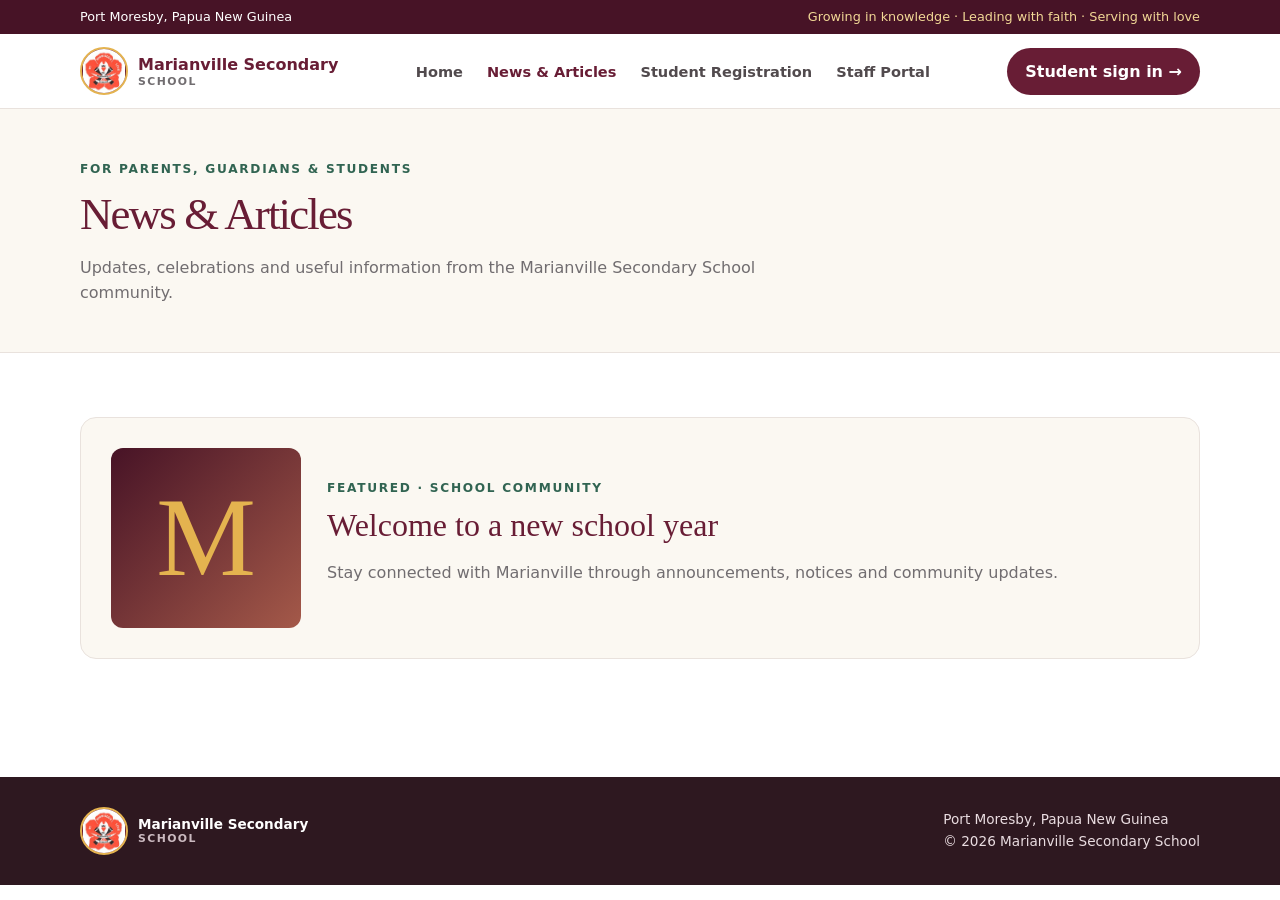
<file: news.html>
<!DOCTYPE html>
<html lang="en-PG">
<head>
  <meta charset="utf-8">
  <meta name="viewport" content="width=device-width,initial-scale=1">
  <title>News & Notices | Marianville Secondary School</title>
  <meta name="description" content="Read school news, notices and community updates from Marianville Secondary School in Port Moresby, Papua New Guinea.">
  <meta name="robots" content="index, follow, max-image-preview:large, max-snippet:-1">
  <meta name="theme-color" content="#681d35">
  <link rel="canonical" href="https://registration.marianvilless.world/news.html">
  <meta property="og:type" content="website">
  <meta property="og:locale" content="en_PG">
  <meta property="og:site_name" content="Marianville Secondary School">
  <meta property="og:title" content="News & Notices | Marianville Secondary School">
  <meta property="og:description" content="School news and notices for the Marianville Secondary School community.">
  <meta property="og:url" content="https://registration.marianvilless.world/news.html">
  <meta property="og:image" content="https://registration.marianvilless.world/Logo.png">
  <meta name="twitter:card" content="summary">
  <meta name="twitter:title" content="News & Notices | Marianville Secondary School">
  <meta name="twitter:description" content="Announcements, updates and community news from Marianville Secondary School.">
  <meta name="twitter:image" content="https://registration.marianvilless.world/Logo.png">
  <link rel="stylesheet" href="styles.css">
  <link rel="stylesheet" href="news-page.css">
  <script type="application/ld+json">
  {
    "@context": "https://schema.org",
    "@type": "CollectionPage",
    "name": "News & Articles",
    "description": "News, notices and community updates from Marianville Secondary School.",
    "url": "https://registration.marianvilless.world/news.html",
    "isPartOf": {
      "@type": "WebSite",
      "name": "Marianville Secondary School",
      "url": "https://registration.marianvilless.world/"
    }
  }
  </script>
</head>
<body>
  <div class="topline"><div class="wrap">Port Moresby, Papua New Guinea <span>Growing in knowledge · Leading with faith · Serving with love</span></div></div>
  <header><nav class="wrap nav" aria-label="Main navigation"><a href="index.html" class="brand" aria-label="Marianville Secondary School home"><img class="crest" src="Logo.png" alt="Marianville Secondary School logo" style="object-fit:contain;width:48px;height:48px"><span>Marianville Secondary<small>School</small></span></a><button class="menu" id="menuToggle" aria-label="Toggle navigation">☰</button><div class="links" id="links"><a href="index.html">Home</a><a class="selected" href="news.html">News &amp; Articles</a><a href="index.html#registration">Student Registration</a><a href="index.html#admin">Staff Portal</a></div><a class="button primary desktop" href="index.html#registration">Student sign in →</a></nav></header>
  <main>
    <section class="page-title"><div class="wrap"><span class="eyebrow dark">For parents, guardians & students</span><h1>News & Articles</h1><p>Updates, celebrations and useful information from the Marianville Secondary School community.</p></div></section>
    <section class="section wrap"><div class="news-feature"><div class="feature-mark">M</div><div><span class="eyebrow dark">Featured · School community</span><h2>Welcome to a new school year</h2><p>Stay connected with Marianville through announcements, notices and community updates.</p></div></div></section>
  </main>
  <footer><div class="wrap footer"><a class="brand" href="index.html"><img class="crest" src="Logo.png" alt="Marianville Secondary School logo" style="object-fit:contain;width:48px;height:48px"><span>Marianville Secondary<small>School</small></span></a><div>Port Moresby, Papua New Guinea<br>© <span id="year"></span> Marianville Secondary School</div></div></footer>
  <script>document.getElementById('year').textContent=new Date().getFullYear();document.getElementById('menuToggle').addEventListener('click',()=>document.getElementById('links').classList.toggle('open'));</script>
</body>
</html>
</file>
<file: styles.css>
:root{--wine:#681d35;--dark:#471326;--gold:#e4b34f;--cream:#fbf8f2;--ink:#25232a;--muted:#716d70;--line:#e9e2dd;--green:#316452}*{box-sizing:border-box}body{margin:0;color:var(--ink);font:16px/1.6 system-ui,-apple-system,"Segoe UI",sans-serif}a{color:inherit;text-decoration:none}.wrap{width:min(1120px,calc(100% - 36px));margin:auto}.topline{background:var(--dark);color:white;padding:7px 0;font-size:.8rem}.topline .wrap{display:flex;justify-content:space-between;gap:12px}.topline span{color:#f2d896}header{position:sticky;top:0;z-index:5;background:#ffffffed;backdrop-filter:blur(12px);border-bottom:1px solid var(--line)}.nav{height:74px;display:flex;align-items:center;justify-content:space-between;gap:20px}.brand{display:flex;align-items:center;gap:10px;color:var(--wine);font-weight:750;line-height:1.2}.brand small{display:block;color:var(--muted);font-size:.68rem;letter-spacing:.13em;text-transform:uppercase}.crest{height:44px;width:44px;border-radius:50%;display:grid;place-items:center;background:var(--wine);color:var(--gold);border:2px solid var(--gold);font:800 1.2rem Georgia}.links{display:flex;align-items:center;gap:24px}.links a{font-size:.91rem;font-weight:650;color:#514a4d}.links a:hover,.links .selected{color:var(--wine)}.menu{display:none;border:0;background:none;color:var(--wine);font-size:1.5rem}.button{display:inline-flex;align-items:center;justify-content:center;border:0;border-radius:999px;padding:11px 18px;font-weight:750;cursor:pointer}.primary{background:var(--wine);color:white}.primary:hover{background:var(--dark)}.light{background:#fff;color:var(--wine)}.ghost{color:#fff;border:1px solid #ffffff85;background:transparent}.outline{color:var(--wine);background:#fff;border:1px solid #d8c4ca}.small{padding:7px 12px;font-size:.82rem}.hero{background:linear-gradient(120deg,#451326f5,#681d35e7 60%,#681d35cc);color:#fff}.hero-inner{min-height:510px;display:grid;grid-template-columns:1.15fr .85fr;align-items:center;gap:45px;padding:65px 0}.eyebrow{display:inline-block;color:var(--gold);letter-spacing:.14em;text-transform:uppercase;font-size:.76rem;font-weight:800}.eyebrow.dark{color:var(--green)}h1,h2,h3{font-family:Georgia,serif}h1{font-size:clamp(2.7rem,5vw,4.7rem);font-weight:500;line-height:1.06;letter-spacing:-.04em;margin:15px 0}.hero h1 em{color:#f0cc79}.hero p{color:#f5e9ec;max-width:560px}.actions{display:flex;flex-wrap:wrap;gap:12px;margin-top:24px}.hero-card{justify-self:end;width:min(100%,360px);padding:26px;border:1px solid #ffffff50;border-radius:18px;background:#ffffff12}.monogram{font:4.5rem/.95 Georgia;color:var(--gold)}.hero-card h2{font-size:1.4rem}.hero-card p{font-size:.92rem}.hero-card b{font-size:.7rem;letter-spacing:.12em;color:#f4d98f}.page{display:none}.page.active{display:block}.section{padding:64px 0}.section h2,.page-title h1{color:var(--wine);font-size:clamp(2rem,4vw,2.8rem);font-weight:500;margin:8px 0 25px}.three{display:grid;grid-template-columns:repeat(3,1fr);gap:18px;margin:22px 0}.card,.news-card,.panel{background:#fff;border:1px solid var(--line);border-radius:15px;padding:22px}.card b{color:var(--wine)}.card p,.news-card p,.page-title p{color:var(--muted);margin-bottom:0}.tint{background:var(--cream)}.news-card{padding:0;overflow:hidden}.news-art{height:105px;background:linear-gradient(135deg,#732b46,#ba8a4c);display:grid;place-items:center;color:#fff;font:2.5rem Georgia}.news-card:nth-child(2) .news-art{background:linear-gradient(135deg,#375b4b,#92a889)}.news-card:nth-child(3) .news-art{background:linear-gradient(135deg,#344f73,#9db4bf)}.news-card>div:last-child{padding:18px}.news-card small{color:var(--green);font-weight:800;text-transform:uppercase;letter-spacing:.06em}.news-card h3{color:var(--wine);margin:7px 0}.callout{background:var(--wine);color:#fff;border-radius:16px;padding:34px;display:flex;justify-content:space-between;align-items:center;gap:20px}.callout h2{color:white;margin:0 0 5px}.callout p{margin:0;color:#eedee3}.page-title{background:var(--cream);padding:46px 0;border-bottom:1px solid var(--line)}.page-title h1{margin:10px 0}.page-title p{max-width:680px}.narrow{max-width:500px;margin:0 auto;padding:28px;box-shadow:0 18px 50px #30152112}.panel h2{font-size:2rem;color:var(--wine);margin:0 0 5px}.panel>p{color:var(--muted)}form label:not(.check){display:flex;flex-direction:column;gap:6px;margin:14px 0;font-size:.9rem;font-weight:700}input,select,textarea{width:100%;border:1px solid #dcd4d1;border-radius:8px;padding:11px;background:white;color:var(--ink);font:inherit}input:focus,select:focus,textarea:focus{outline:2px solid #681d3525;border-color:var(--wine)}textarea{min-height:84px;resize:vertical}.hint,small{color:var(--muted);font-size:.8rem}.error{color:#9e2f39;font-size:.88rem;min-height:1em}.success{color:#285d3c;margin:12px 0}.hidden{display:none!important}.row{display:flex;justify-content:space-between;align-items:center;gap:16px;margin-bottom:18px}.row h2{margin:5px 0;color:var(--wine)}.notice{margin:16px 0;padding:13px;border:1px solid #f1dfb8;border-radius:9px;background:#fff8e9;color:#6b5425;font-size:.88rem}fieldset{border:1px solid var(--line);border-radius:13px;margin:18px 0;padding:18px}legend{padding:0 8px;color:var(--wine);font:1.25rem Georgia}.form-grid{display:grid;grid-template-columns:repeat(2,minmax(0,1fr));gap:0 16px}.field{margin:9px 0}.field label{display:block;margin-bottom:5px;font-weight:700;font-size:.87rem}.field small{display:block}.wide{grid-column:1/-1}.check{display:flex;align-items:flex-start;gap:8px;padding:6px 0;font-size:.88rem}.check input{width:auto;margin-top:5px;accent-color:var(--wine)}.table-wrap{overflow:auto;border:1px solid var(--line);border-radius:10px;margin:20px 0}table{width:100%;border-collapse:collapse;min-width:650px}th,td{text-align:left;padding:12px;border-bottom:1px solid var(--line);font-size:.86rem}th{background:#faf7f5;color:#675b5e;text-transform:uppercase;font-size:.73rem;letter-spacing:.05em}.detail{margin-top:20px}.detail h3{color:var(--wine)}.detail-grid{display:grid;grid-template-columns:repeat(3,1fr);gap:10px}.detail-grid>div{background:#faf8f6;padding:10px;border-radius:8px;overflow-wrap:anywhere}.detail-grid small,.detail-grid b{display:block}.detail-grid b{font-size:.88rem}footer{background:#2e1820;color:#eadde1;padding:30px 0}.footer{display:flex;justify-content:space-between;align-items:center;gap:20px;font-size:.85rem}.footer .brand{color:#fff}.footer .brand small{color:#cbbac0}.toast{position:fixed;right:18px;bottom:18px;background:#244f3e;color:white;padding:12px 17px;border-radius:9px;opacity:0;pointer-events:none;transition:.2s}.toast.show{opacity:1}@media(max-width:800px){.links{display:none;position:absolute;top:74px;left:0;right:0;background:#fff;padding:18px;box-shadow:0 12px 25px #0001;flex-direction:column;align-items:flex-start}.links.open{display:flex}.menu{display:block}.desktop{display:none}.hero-inner{grid-template-columns:1fr;padding:52px 0}.hero-card{justify-self:start}.three{grid-template-columns:1fr 1fr}.detail-grid{grid-template-columns:1fr 1fr}}@media(max-width:560px){.topline .wrap{font-size:.7rem}.topline span{display:none}.nav{height:66px}.links{top:66px}.three,.form-grid,.detail-grid{grid-template-columns:1fr}.wide{grid-column:auto}.callout,.footer{align-items:flex-start;flex-direction:column}.section{padding:48px 0}.narrow{padding:20px}.page-title h1{font-size:2.35rem}}
</file>
<file: news-page.css>
/* Standalone news & articles page */
.news-feature{display:grid;grid-template-columns:190px 1fr;gap:26px;align-items:center;padding:30px;background:var(--cream);border:1px solid var(--line);border-radius:16px;margin-bottom:54px}.feature-mark{min-height:180px;border-radius:12px;background:linear-gradient(135deg,#471326,#a45949);display:grid;place-items:center;color:var(--gold);font:7rem Georgia,serif}.news-feature h2{color:var(--wine);font:2rem Georgia,serif;margin:8px 0}.news-feature p{color:var(--muted);max-width:760px}.news-feature small,.article-card small{color:var(--muted);font-size:.8rem}.news-heading{display:flex;justify-content:space-between;align-items:end;gap:25px;margin-bottom:20px}.news-heading h2{color:var(--wine);font:2.2rem Georgia,serif;margin:7px 0}.news-heading p{color:var(--muted);max-width:370px;font-size:.9rem}.article-list{display:grid;gap:16px}.article-card{display:grid;grid-template-columns:110px 1fr;gap:22px;border:1px solid var(--line);border-radius:14px;padding:22px;background:#fff}.article-date{height:94px;border-radius:10px;background:#f7edf0;color:var(--wine);display:flex;flex-direction:column;justify-content:center;align-items:center}.article-date b{font:2rem Georgia,serif}.article-date span{font-size:.62rem;font-weight:800;letter-spacing:.1em}.article-date.green{background:#edf4ef;color:var(--green)}.article-date.blue{background:#eef2f6;color:#344f73}.article-tag{color:var(--green);font-size:.72rem;font-weight:800;text-transform:uppercase;letter-spacing:.08em}.article-card h3{font:1.35rem Georgia,serif;color:var(--wine);margin:5px 0}.article-card p{color:var(--muted);margin:5px 0 10px}.news-page-link{color:var(--wine);font-weight:750}@media(max-width:600px){.news-feature{grid-template-columns:1fr;padding:18px}.feature-mark{min-height:120px}.news-heading{display:block}.article-card{grid-template-columns:68px 1fr;gap:14px;padding:15px}.article-date{height:76px}.news-feature h2,.news-heading h2{font-size:1.7rem}}
</file>
